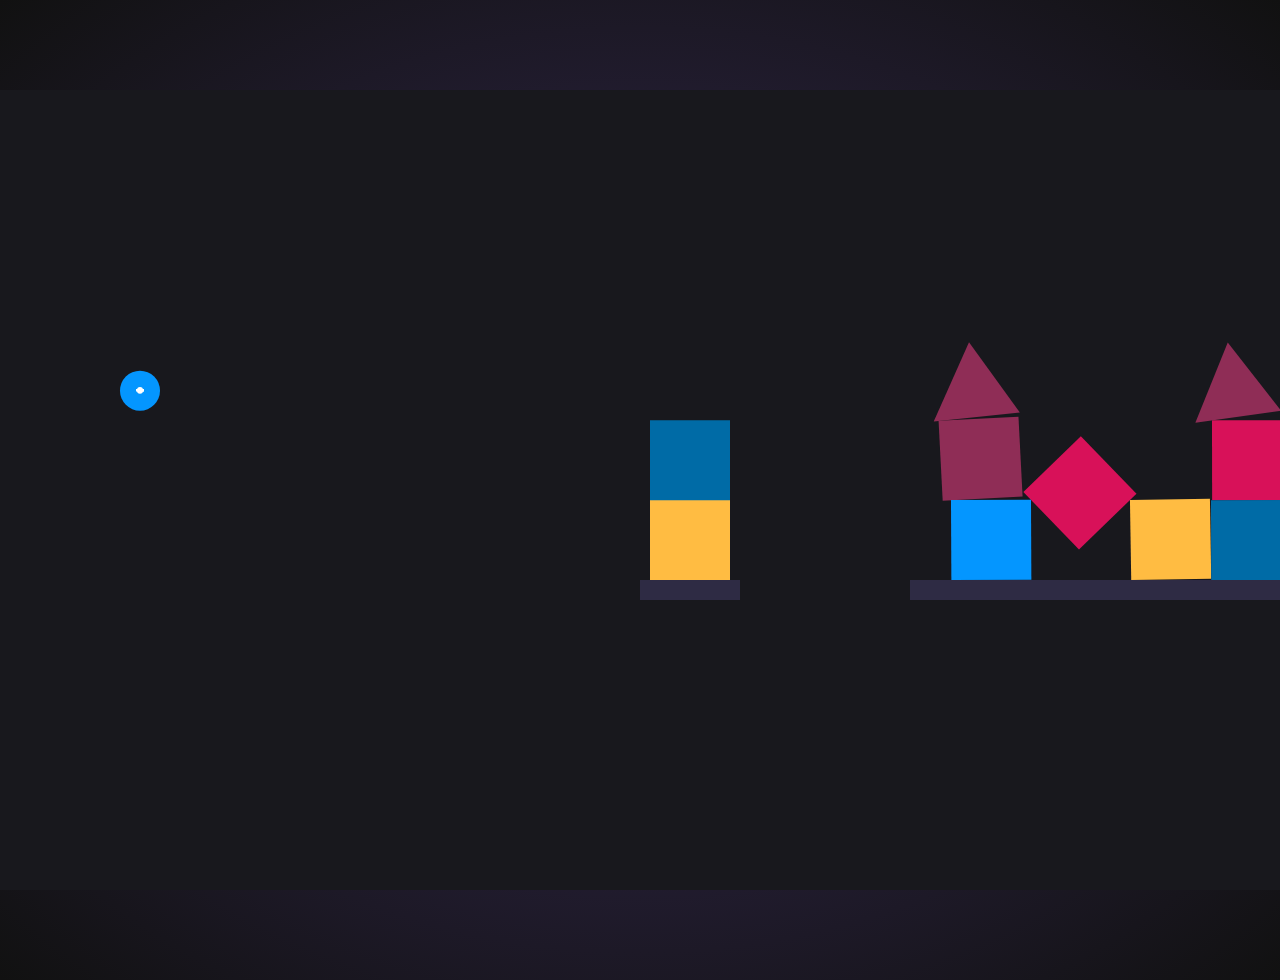
<file: index.html>
<!DOCTYPE html>
<html lang="en">
<head>
    <meta charset="UTF-8">
    <link rel="stylesheet" href="./style/style.css">
    <meta name="viewport" content="width=device-width, initial-scale=1.0">
    <title>Game project</title>
</head>
<body>
    <embed id="music" src="./music/Blue Boi.mp3" hidden="true" autostart="true" volume="50" >

    <script src="./src/matter.js"></script>
    <script>

        let engine = Matter.Engine.create();
        let render = Matter.Render.create({
            element: document.body,
            engine:engine,
            options: {
                width: 1600,
                height: 800,
                wireframes: false
            }
        });

        let ground = Matter.Bodies.rectangle(1270, 500, 400, 20, {isStatic: true});

        let groundA = Matter.Bodies.rectangle(850, 500, 100, 20, {isStatic: true});

        let mouse = Matter.Mouse.create(render.canvas);
        let mouseConstraint = Matter.MouseConstraint.create(engine, {
            mouse: mouse,
            contraint: {
                render: {visible: false}
            }
        });

        render.mouse = mouse;

        let ball = Matter.Bodies.circle(300, 300, 20);
        let sling = Matter.Constraint.create({
            pointA: {x:300, y:300},
            bodyB: ball,
            stiffness: 0.05
        });

        let boxA = Matter.Bodies.rectangle(1400, 290, 80, 80);
        let boxB = Matter.Bodies.rectangle(1320, 290, 80, 80);
        let boxC = Matter.Bodies.rectangle(1240, 290, 80, 80);
        let boxD = Matter.Bodies.rectangle(1160, 290, 80, 80);
        let boxE = Matter.Bodies.rectangle(1400, 290, 80, 80);
        let boxF = Matter.Bodies.rectangle(1160, 290, 80, 80);
        let boxG = Matter.Bodies.polygon(1420, 200, 3, 50);
        let boxH = Matter.Bodies.polygon(1165, 230, 3, 50);

        let boxP = Matter.Bodies.rectangle(850, 290, 80, 80);
        let boxT = Matter.Bodies.rectangle(850, 250, 80, 80);

        let firing = false;
        Matter.Events.on(mouseConstraint, 'enddrag', function(e){
            if(e.body === ball) firing = true;
        });

        Matter.Events.on(engine, 'afterUpdate', function(){
            if(firing && Math.abs(ball.position.x-300)<20 && Math.abs(ball.position.y-300)<20){
            ball = Matter.Bodies.circle(300, 300, 20);
            Matter.World.add(engine.world,ball);
            sling.bodyB = ball;
            firing = false;
            }
        });
        
        

        Matter.World.add(engine.world,[boxA,boxB,boxC,boxD,boxE,boxF,boxG,boxH,boxP,boxT,groundA,ground,ball,sling,mouseConstraint]);
        Matter.Engine.run(engine);
        Matter.Render.run(render);
        console.log(boxA.position.y)


        setInterval(function(){
            if(boxA.position.y > 650 && boxB.position.y > 650 && boxC.position.y > 650 &&
             boxE.position.y > 650 && boxF.position.y > 650 && boxG.position.y > 650 &&
              boxH.position.y > 650 && boxP.position.y > 650 && boxT.position.y > 650){
                location.replace("./stage2.html");
            }
        } ,1000)
    </script>
</body>
</html>
</file>
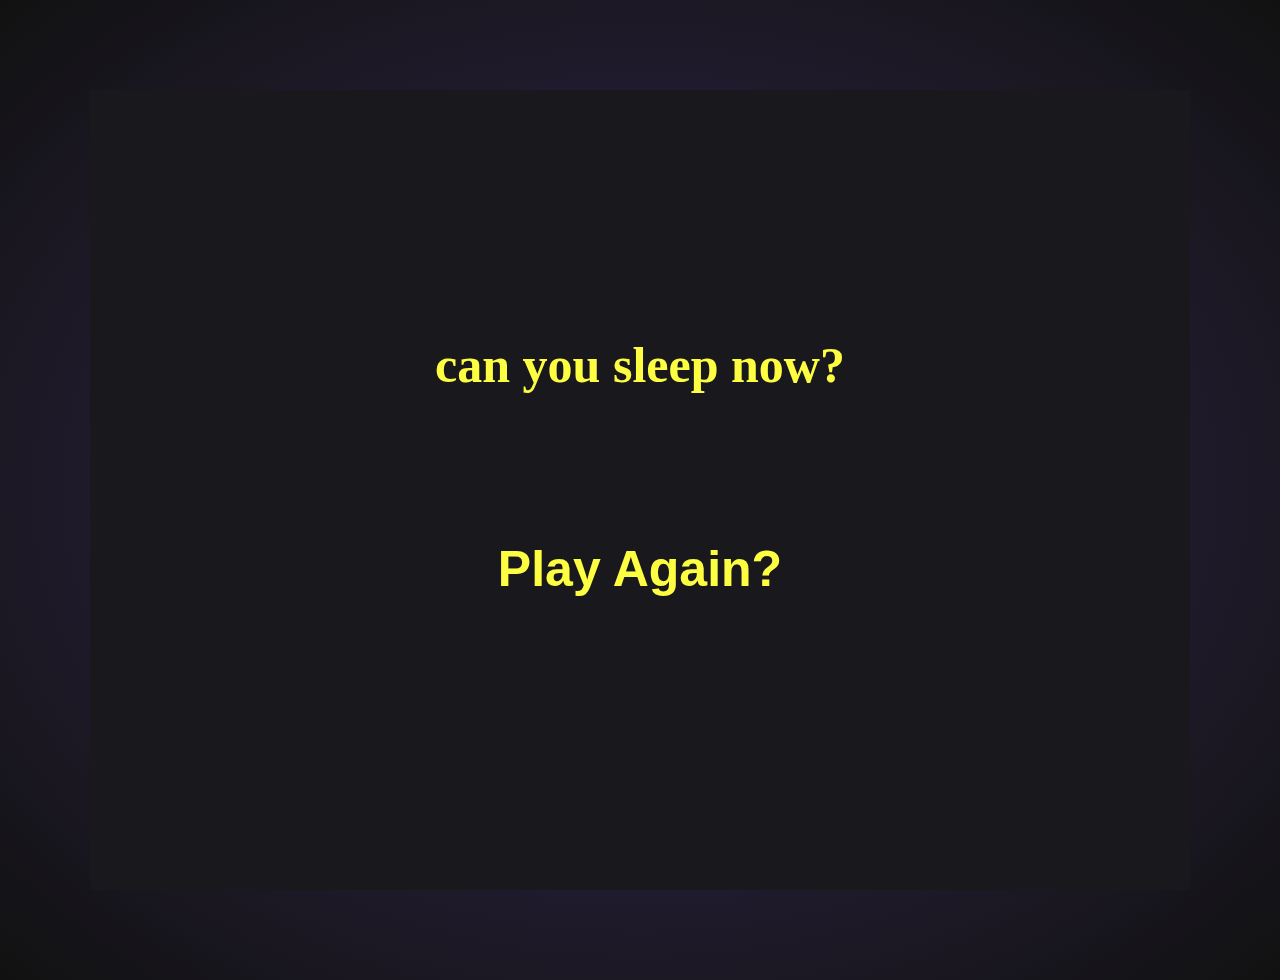
<file: final.html>
<!DOCTYPE html>
<html lang="en">
<head>
    <meta charset="UTF-8">
    <link rel="stylesheet" href="./style/style.css">
    <meta name="viewport" content="width=device-width, initial-scale=1.0">
    <title>Game project</title>
</head>
<body>
    <embed id="music" src="./music/Blue Boi.mp3" hidden="true" autostart="true" volume="50" >
    <div id="final" class="final">
        <div class="text">can you sleep now?</div>
    <button class="play-a">Play Again?</button>
    </div>
    <script>
        let button = document.querySelector("button");

        button.addEventListener('click',()=>{
            location.replace('./index.html')
        })

     
    </script>
</body>
</html>
</file>
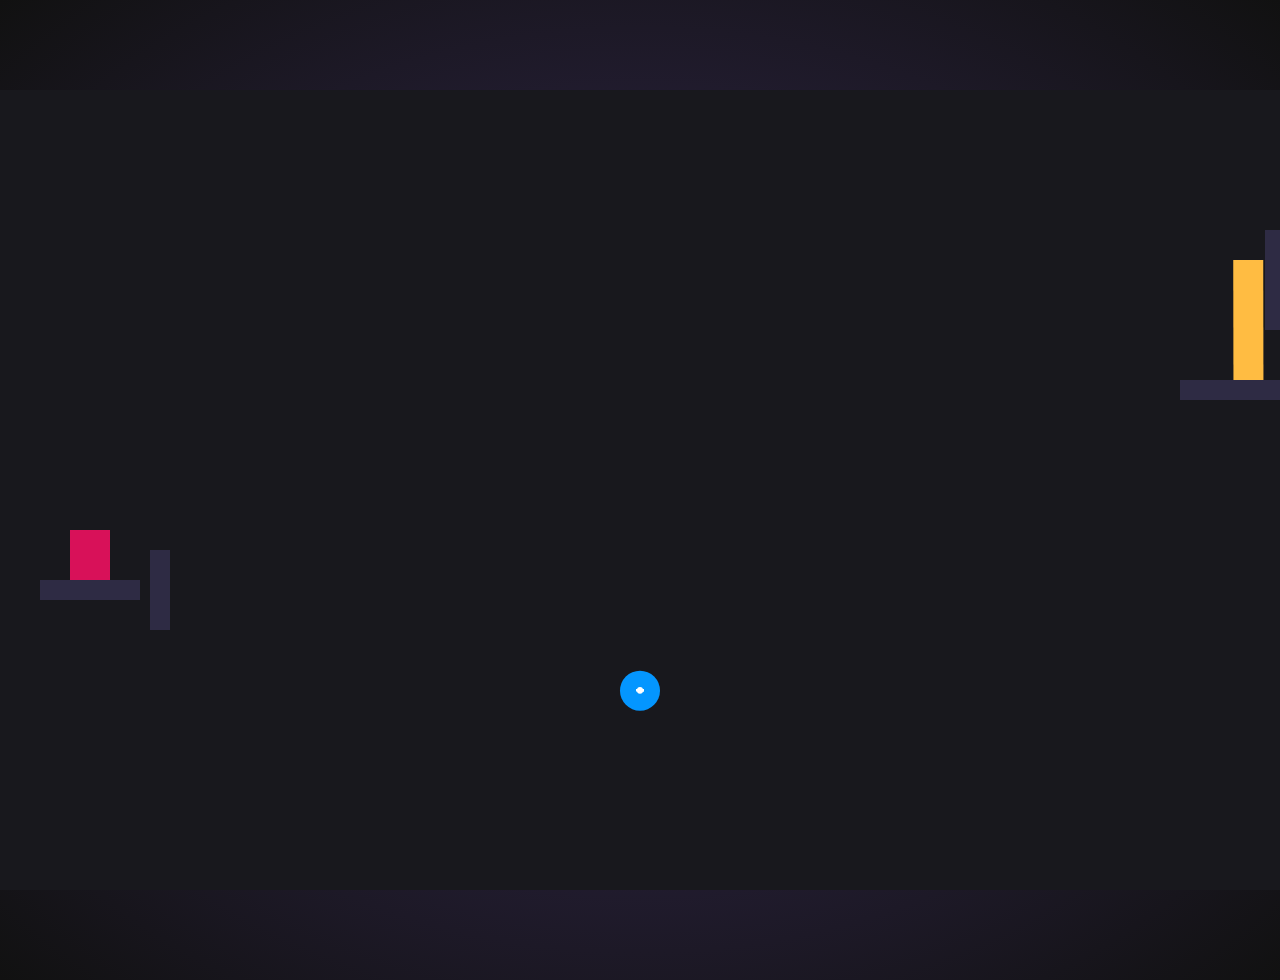
<file: stage2.html>
<!DOCTYPE html>
<html lang="en">
<head>
    <meta charset="UTF-8">
    <link rel="stylesheet" href="./style/style.css">
    <meta name="viewport" content="width=device-width, initial-scale=1.0">
    <title>Game project</title>
</head>
<body>
    <embed id="music" src="./music/Blue Boi.mp3" hidden="true" autostart="true" volume="50" >

    <script src="./src/matter.js"></script>
    <script>

        let engine = Matter.Engine.create();
        let render = Matter.Render.create({
            element: document.body,
            engine:engine,
            options: {
                width: 1600,
                height: 800,
                wireframes: false
            }
        });

        let ground = Matter.Bodies.rectangle(1440, 300, 200, 20, {isStatic: true});

        let groundC = Matter.Bodies.rectangle(1500, 250, 20, 100, {isStatic: true});

        let groundD = Matter.Bodies.rectangle(1435, 190, 20, 100, {isStatic: true});

        let groundE = Matter.Bodies.rectangle(1550, 100, 20, 100, {isStatic: true});

        let groundA = Matter.Bodies.rectangle(250, 500, 100, 20, {isStatic: true});

        let groundB = Matter.Bodies.rectangle(320, 500, 20, 80, {isStatic: true});

        let mouse = Matter.Mouse.create(render.canvas);
        let mouseConstraint = Matter.MouseConstraint.create(engine, {
            mouse: mouse,
            contraint: {
                render: {visible: false}
            }
        });

        render.mouse = mouse;

        let ball = Matter.Bodies.circle(800, 600, 20);
        let sling = Matter.Constraint.create({
            pointA: {x:800, y:600},
            bodyB: ball,
            stiffness: 0.05
        });


        let boxA = Matter.Bodies.rectangle(250, 300, 40, 50);

        let boxB = Matter.Bodies.rectangle(1409, 250, 30, 120);

        let firing = false;
        Matter.Events.on(mouseConstraint, 'enddrag', function(e){
            if(e.body === ball) firing = true;
        });

        Matter.Events.on(engine, 'afterUpdate', function(){
            if(firing && Math.abs(ball.position.x-800)<20 && Math.abs(ball.position.y-600)<20){
            ball = Matter.Bodies.circle(800, 600, 20);
            Matter.World.add(engine.world,ball);
            sling.bodyB = ball;
            firing = false;
            }
        });
        
        

        Matter.World.add(engine.world,[boxA,boxB,groundE,groundD,groundC,groundB,groundA,ground,ball,sling,mouseConstraint]);
        Matter.Engine.run(engine);
        Matter.Render.run(render);
        console.log(boxA.position.y)


        setInterval(function(){
            if(boxA.position.y > 650 && boxB.position.y > 650){
                location.replace("./stage3.html")
            }
        } ,1000)
    </script>
</body>
</html>
</file>
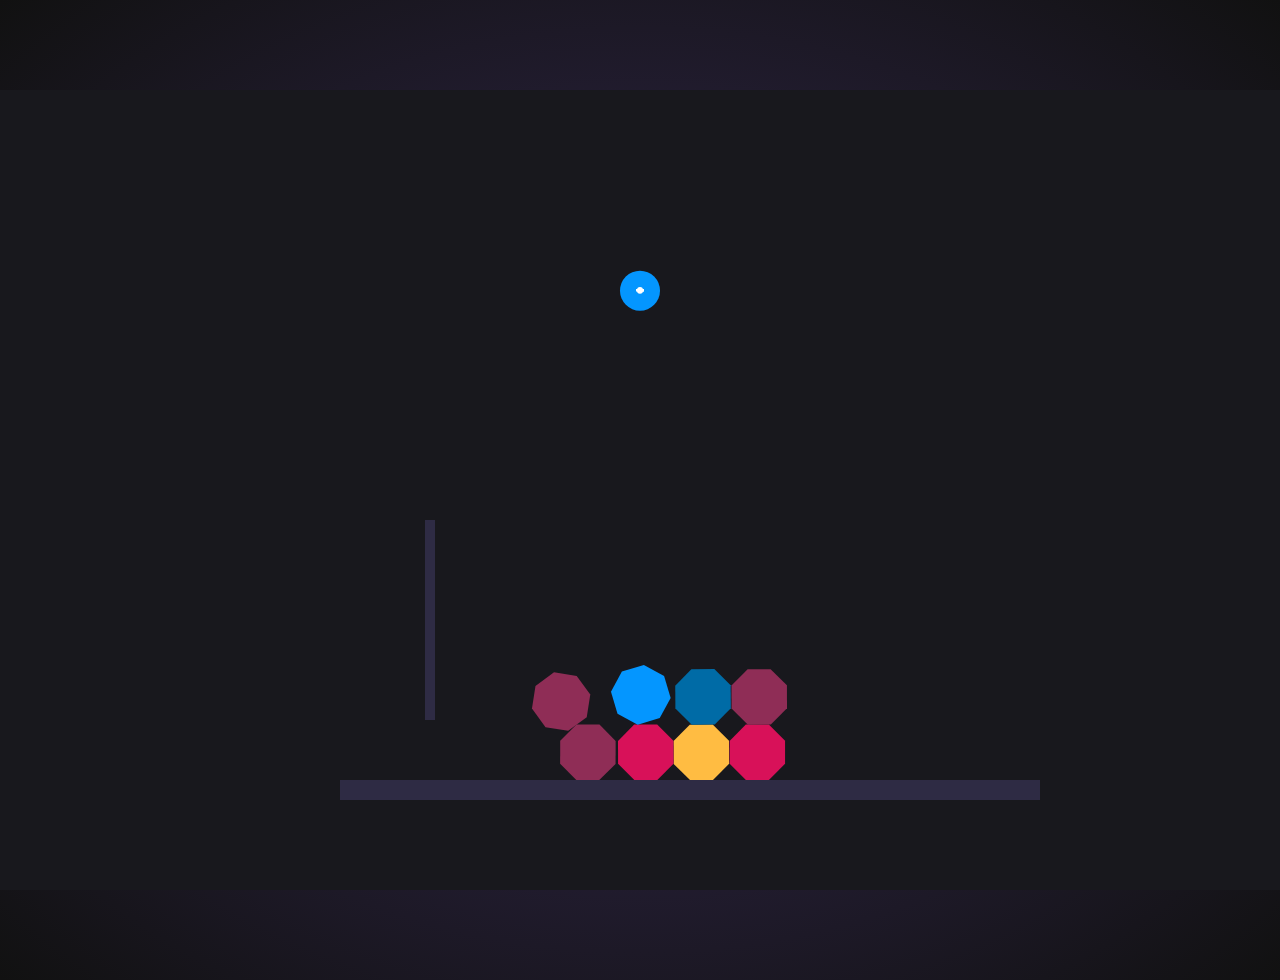
<file: stage3.html>
<!DOCTYPE html>
<html lang="en">
<head>
    <meta charset="UTF-8">
    <link rel="stylesheet" href="./style/style.css">
    <meta name="viewport" content="width=device-width, initial-scale=1.0">
    <title>Game project</title>
</head>
<body>
    <embed id="music" src="./music/Blue Boi.mp3" hidden="true" autostart="true" volume="50" >

    <script src="./src/matter.js"></script>
    <script>

        let engine = Matter.Engine.create();
        let render = Matter.Render.create({
            element: document.body,
            engine:engine,
            options: {
                width: 1600,
                height: 800,
                wireframes: false
            }
        });

        let ground = Matter.Bodies.rectangle(850, 700, 700, 20, {isStatic: true});
        let groundA = Matter.Bodies.rectangle(590, 530, 10, 200, {isStatic: true});
        let groundB = Matter.Bodies.rectangle(850, 700, 700, 20, {isStatic: true});

        let mouse = Matter.Mouse.create(render.canvas);
        let mouseConstraint = Matter.MouseConstraint.create(engine, {
            mouse: mouse,
            contraint: {
                render: {visible: false}
            }
        });

        render.mouse = mouse;

        let ball = Matter.Bodies.circle(800, 200, 20);
        let sling = Matter.Constraint.create({
            pointA: {x:800, y:200},
            bodyB: ball,
            stiffness: 0.05
        });

        let polyA = Matter.Bodies.polygon(880, 690, 8, 30);
        let polyB = Matter.Bodies.polygon(850, 690, 8, 30);
        let polyC = Matter.Bodies.polygon(820, 690, 8, 30);
        let polyD = Matter.Bodies.polygon(790, 690, 8, 30);
        let polyE = Matter.Bodies.polygon(860, 600, 8, 30);
        let polyF = Matter.Bodies.polygon(820, 600, 8, 30);
        let polyG = Matter.Bodies.polygon(765, 550, 8, 30);
        let polyH = Matter.Bodies.polygon(910, 600, 8, 30);

        let firing = false;
        Matter.Events.on(mouseConstraint, 'enddrag', function(e){
            if(e.body === ball) firing = true;
        });

        Matter.Events.on(engine, 'afterUpdate', function(){
            if(firing && Math.abs(ball.position.x-800)<20 && Math.abs(ball.position.y-200)<20){
            ball = Matter.Bodies.circle(800, 200, 20);
            Matter.World.add(engine.world,ball);
            sling.bodyB = ball;
            firing = false;
            }
        });
        
        

        Matter.World.add(engine.world,[ground,groundA,groundB,polyA,polyB,polyC,polyD,polyE,polyF,polyG,polyH,ball,sling,mouseConstraint]);
        Matter.Engine.run(engine);
        Matter.Render.run(render);

        let j = 0;

        setInterval(function(){
            if(polyA.position.y > 800 && polyB.position.y > 800 &&
            polyC.position.y > 800 && polyD.position.y > 800 &&
            polyE.position.y > 800 && polyF.position.y > 800 &&
            polyG.position.y > 800 && polyH.position.y > 800){
                location.replace("./final.html")
            }
        } ,1000)
    </script>
</body>
</html>
</file>
<file: style/style.css>
body{
    padding: 10vh;
    margin: 0;
    display: flex;
    justify-content: center;
    background: radial-gradient(ellipse, #352953, #111);
}

#final{
    width: 1600px;
    height: 800px;
    background-color: #18181D ;
    display: flex;
    flex-direction: column;
    justify-content: center;
    align-items: center;
}

button{
    font-size: 50px;
    color: rgb(253, 253, 65);
    font-weight: bold;
    height: 150px;
    width: 450px;
    text-decoration: none;
    background-color:  #18181D;
    border: none;
    box-shadow: none;
}

.text{
    margin-bottom: 100px;
    font-size: 50px;
    font-weight: bold;
    color: rgb(253, 253, 65);
}
</file>
